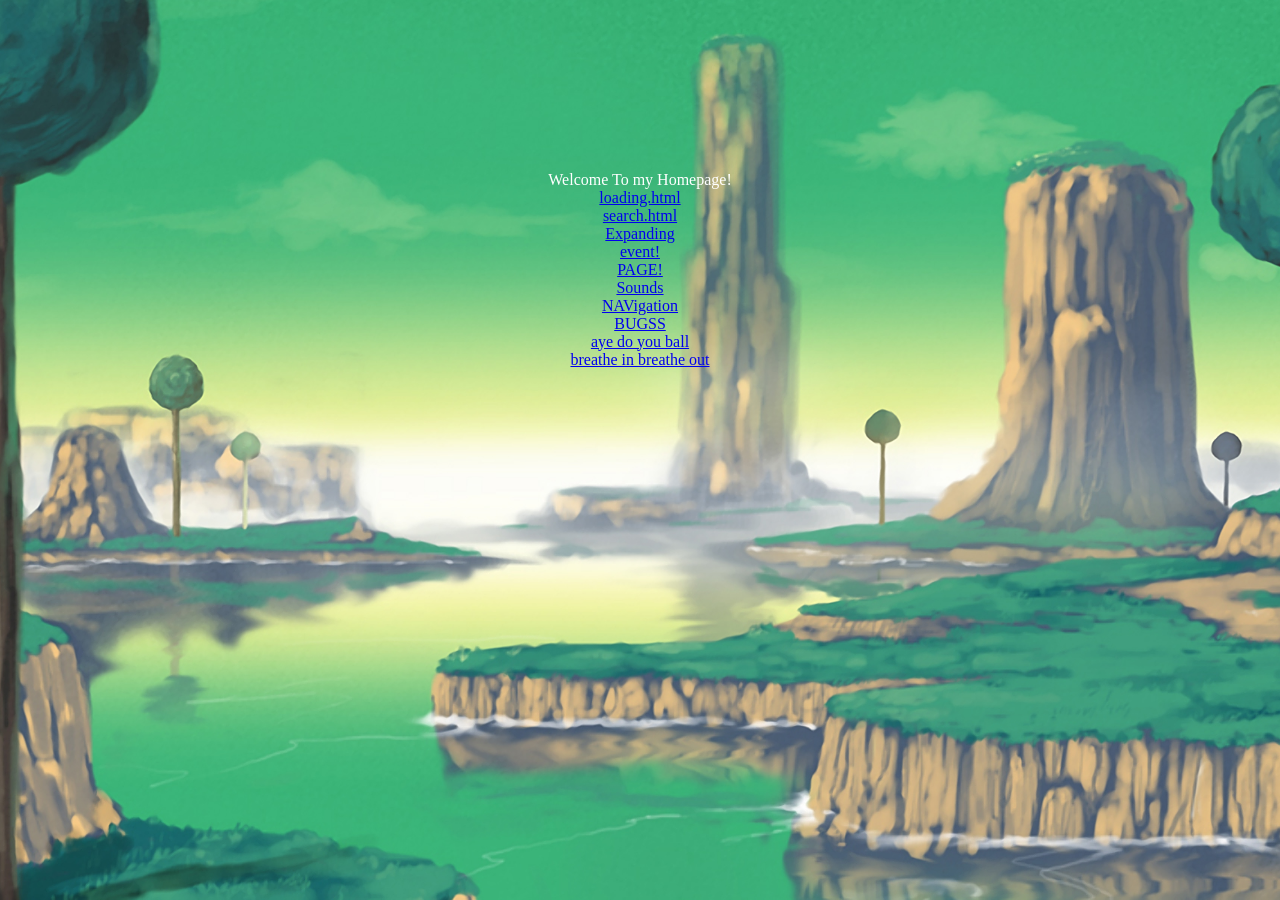
<file: index.html>
<!DOCTYPE html>
<html lang="en">
<head>
    <meta charset="UTF-8">
    <meta name="viewport" content="width=device-width, initial-scale=1.0">
    <title>Home Page</title>
    <link rel="stylesheet" href="style/index.css">
</head>
<body>
    Welcome To my Homepage!
    <a href="loading.html">loading.html</a>
    <a href="search.html">search.html</a>
    <a href="expanding.html">Expanding</a>
    <a href="event.html">event!</a>
    <a href="page.html">PAGE!</a>
    <a href="sound.html">Sounds</a>
    <a href="nav.html">NAVigation</a>
    <a href="insect.html">BUGSS</a>
    <a href="ball.html">aye do you ball</a>

    <a href="relax.html">breathe in breathe out
    </a>
    <div class="panel" style="background-image: url('images/premium.avif')"></div>
</body>
</html>
</file>
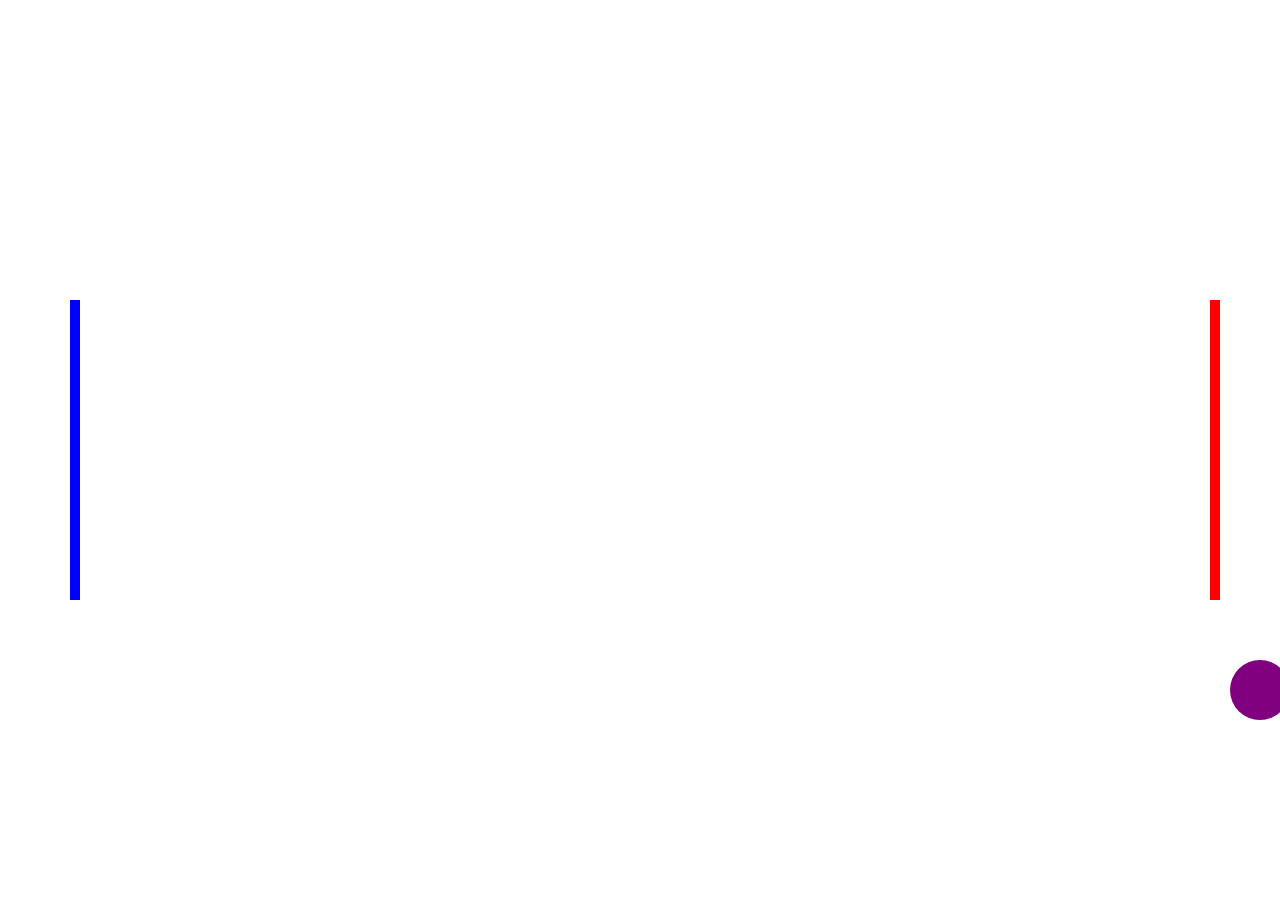
<file: ball.html>
<!DOCTYPE html>
<html lang="en">
<head>
    <meta charset="UTF-8">
    <meta name="viewport" content="width=device-width, initial-scale=1.0">
    <title>Ball</title>
</head>
<body>
    <script src="script/ball.js"></script>
</body>
</html>
</file>
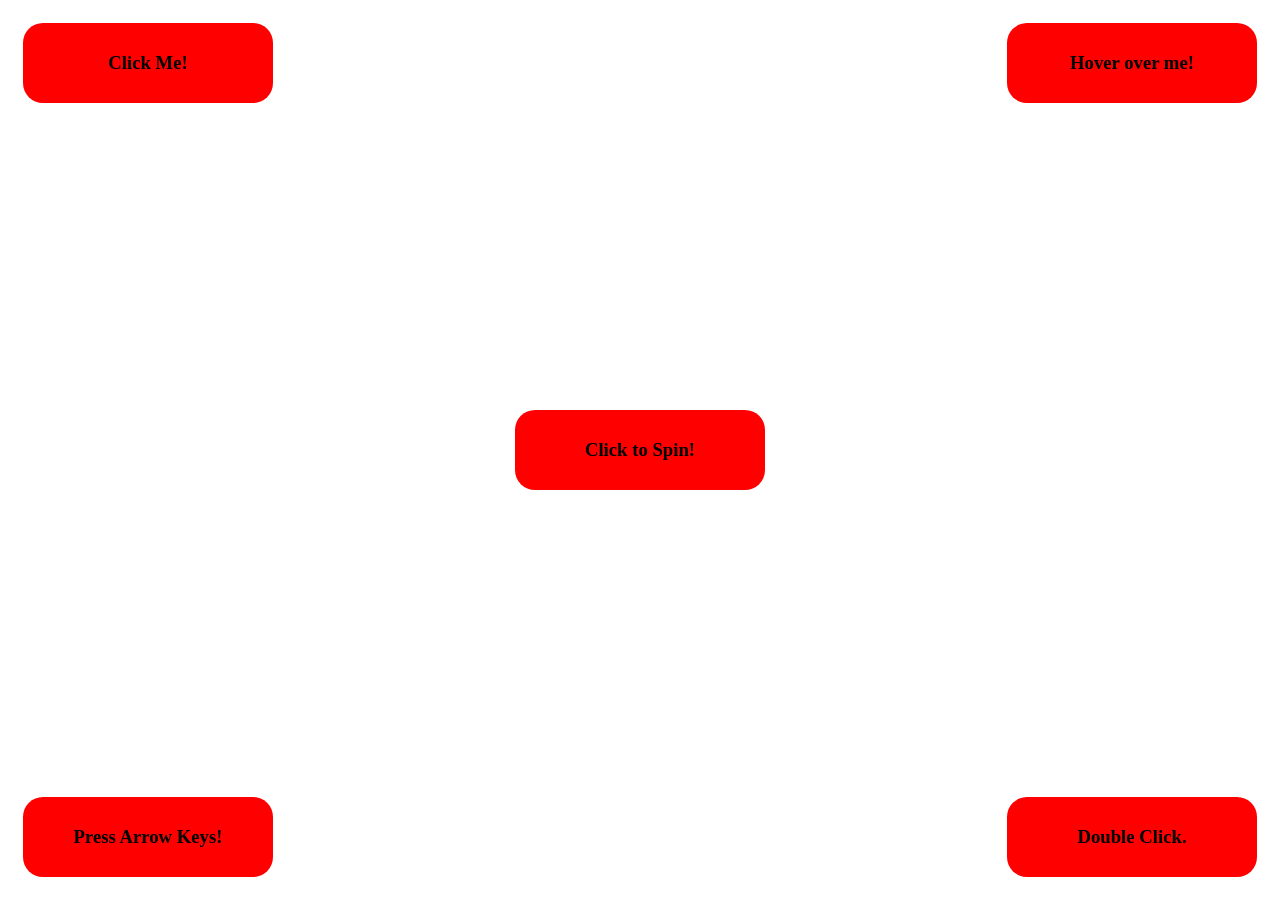
<file: event.html>
<!DOCTYPE html>
<html lang="en">
<head>
    <meta charset="UTF-8">
    <meta name="viewport" content="width=device-width, initial-scale=1.0">
    <title>Event</title>
    <link rel="stylesheet" href="style/event.css">
</head>
<body>
    <div class="rectangle click">
        <h3>Click Me!</h3>
    </div>
    <div class="rectangle move">
        <h3>Press Arrow Keys!</h3>
    </div>
    <div class="rectangle spin">
        <h3>Click to Spin!</h3>
    </div>
    <div class="rectangle hover">
        <h3>Hover over me!</h3>
    </div>
    <div class="rectangle dblclick">
        <h3>Double Click.</h3>
    </div>

    <script src="script/event.js"></script>
</body>
</html>
</file>
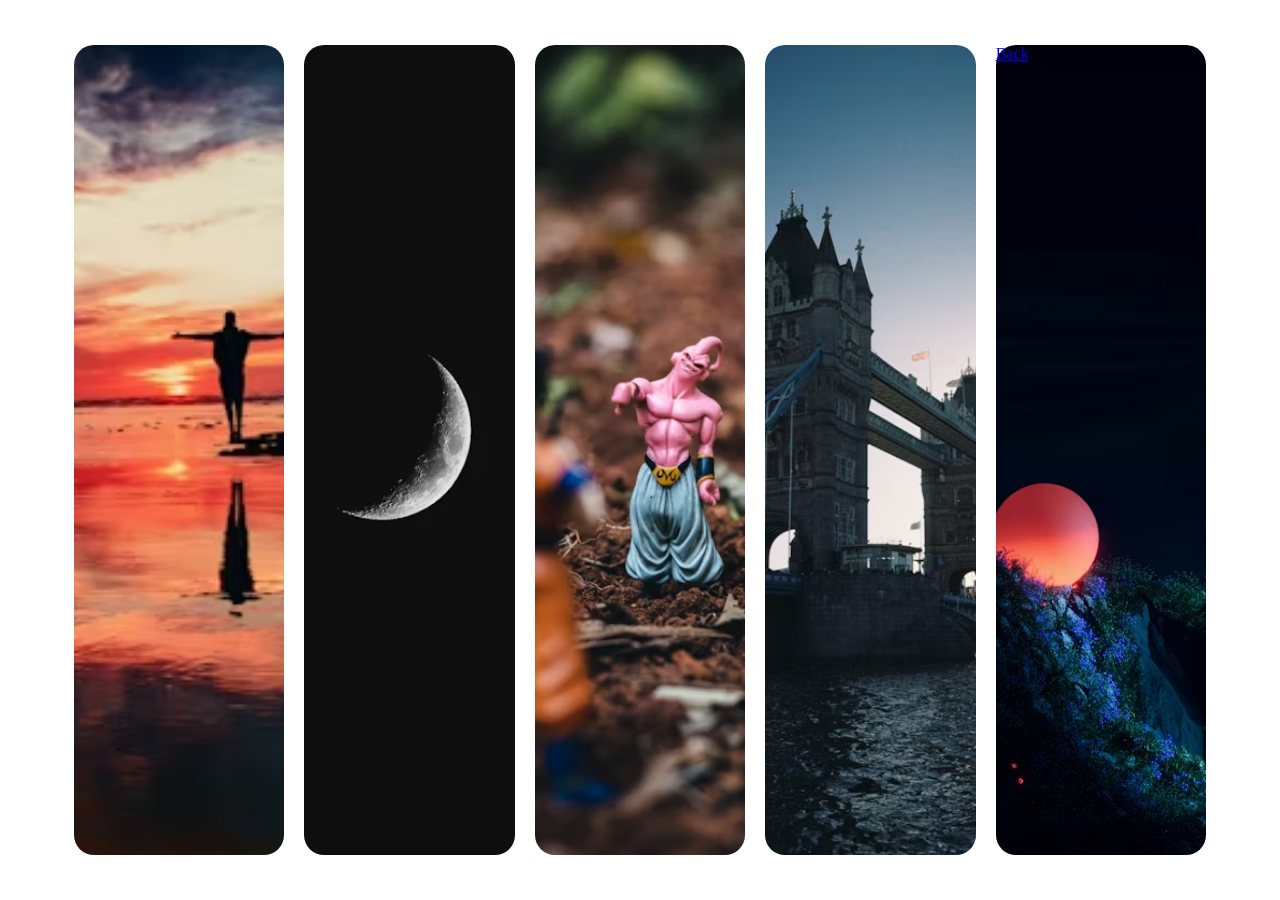
<file: expanding.html>
<!DOCTYPE html>
<html lang="en">
<head>
    <meta charset="UTF-8">
    <meta name="viewport" content="width=device-width, initial-scale=1.0">
    <title>Expanding</title>
    <link rel="stylesheet" href="style/expanding.css">
</head>
<body>
    <div class="container">
        <div class="panel" style="background-image: url('images/lol.avif')">
            <h3>Sunset</h3>
        </div>
        <div class="panel" style="background-image: url('images/moon.avif')">
            <h3>The moon</h3>
        </div>
        <div class="panel" style="background-image: url('images/fight.avif')">
            <h3>Gohan</h3>
        </div>
        <div class="panel" style="background-image: url('images/aye.avif')">
            <h3>oi</h3>
        </div>
        <div class="panel" style="background-image: url('images/premium.avif')">
            <h3>noob</h3>
            <a href="index.html">Back</a>
        </div>
    </div>


    <script src="script/expanding.js"></script>
</body>
</html>
</file>
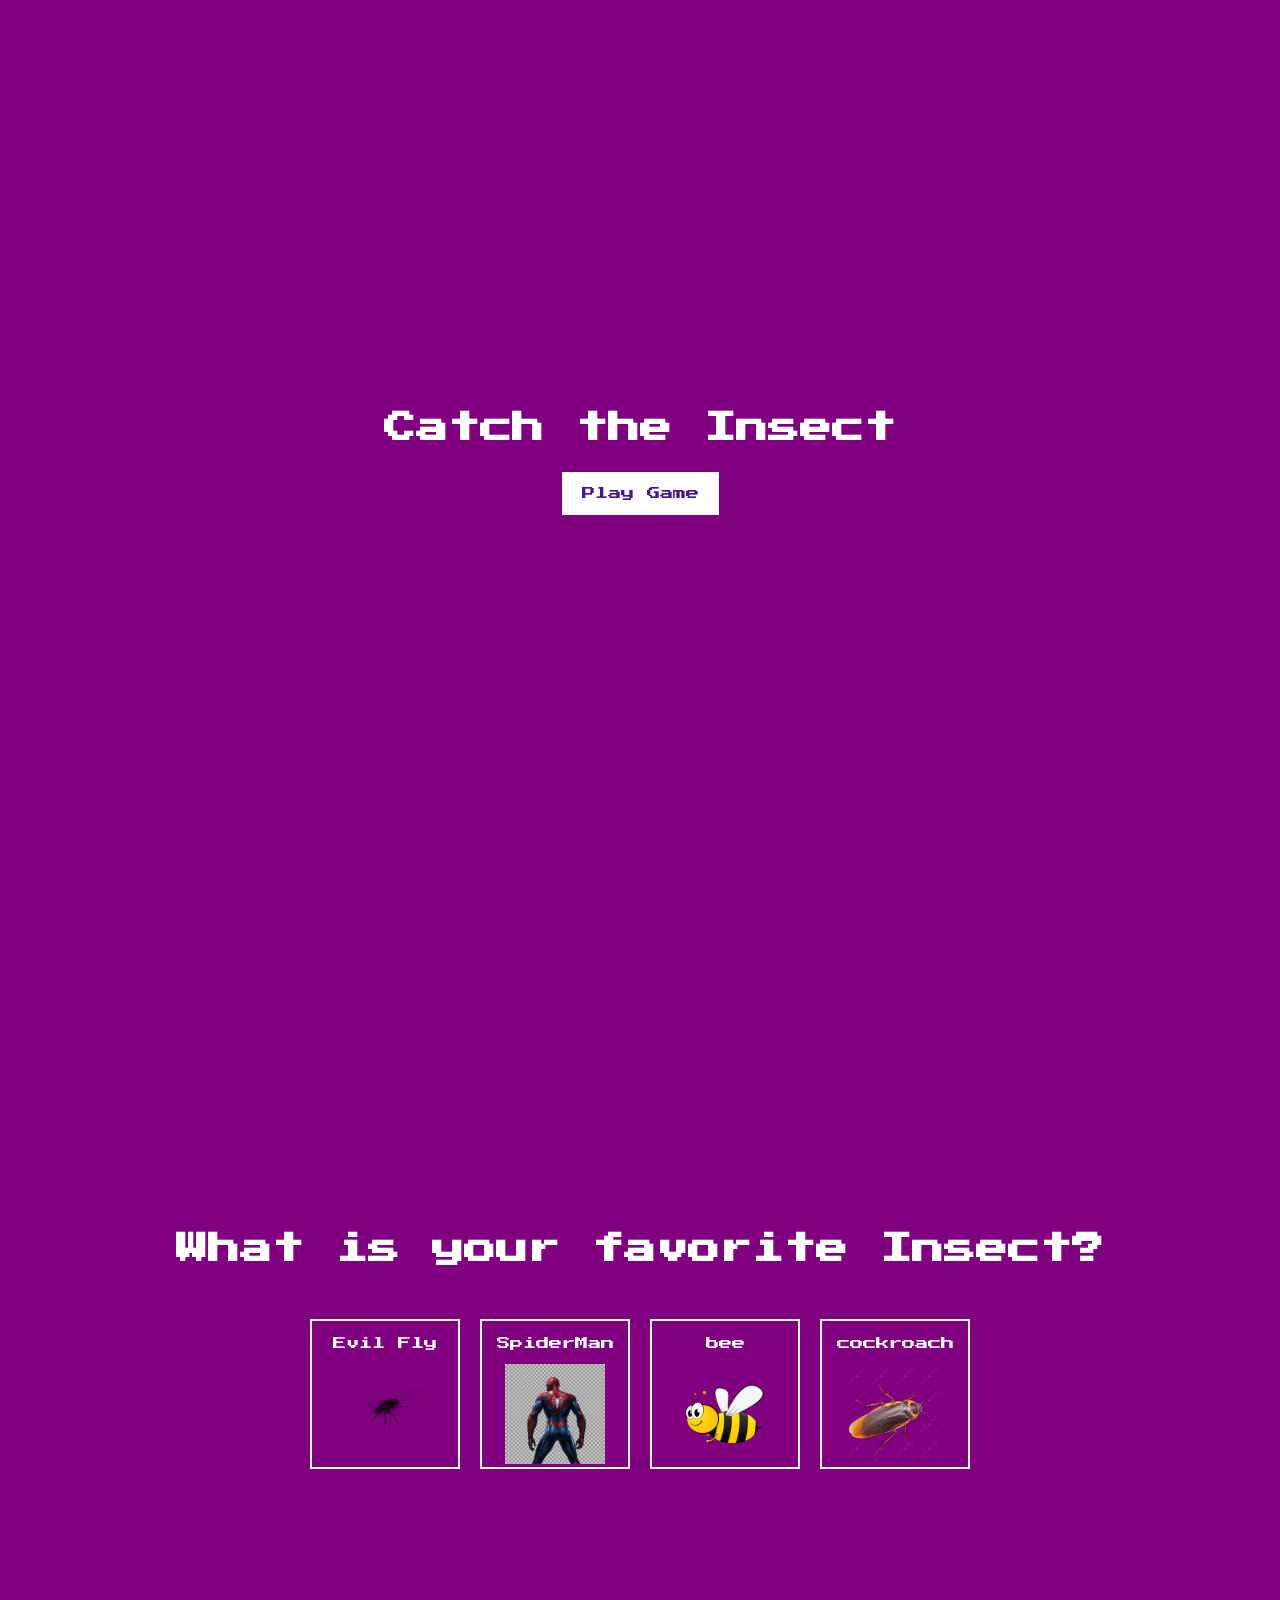
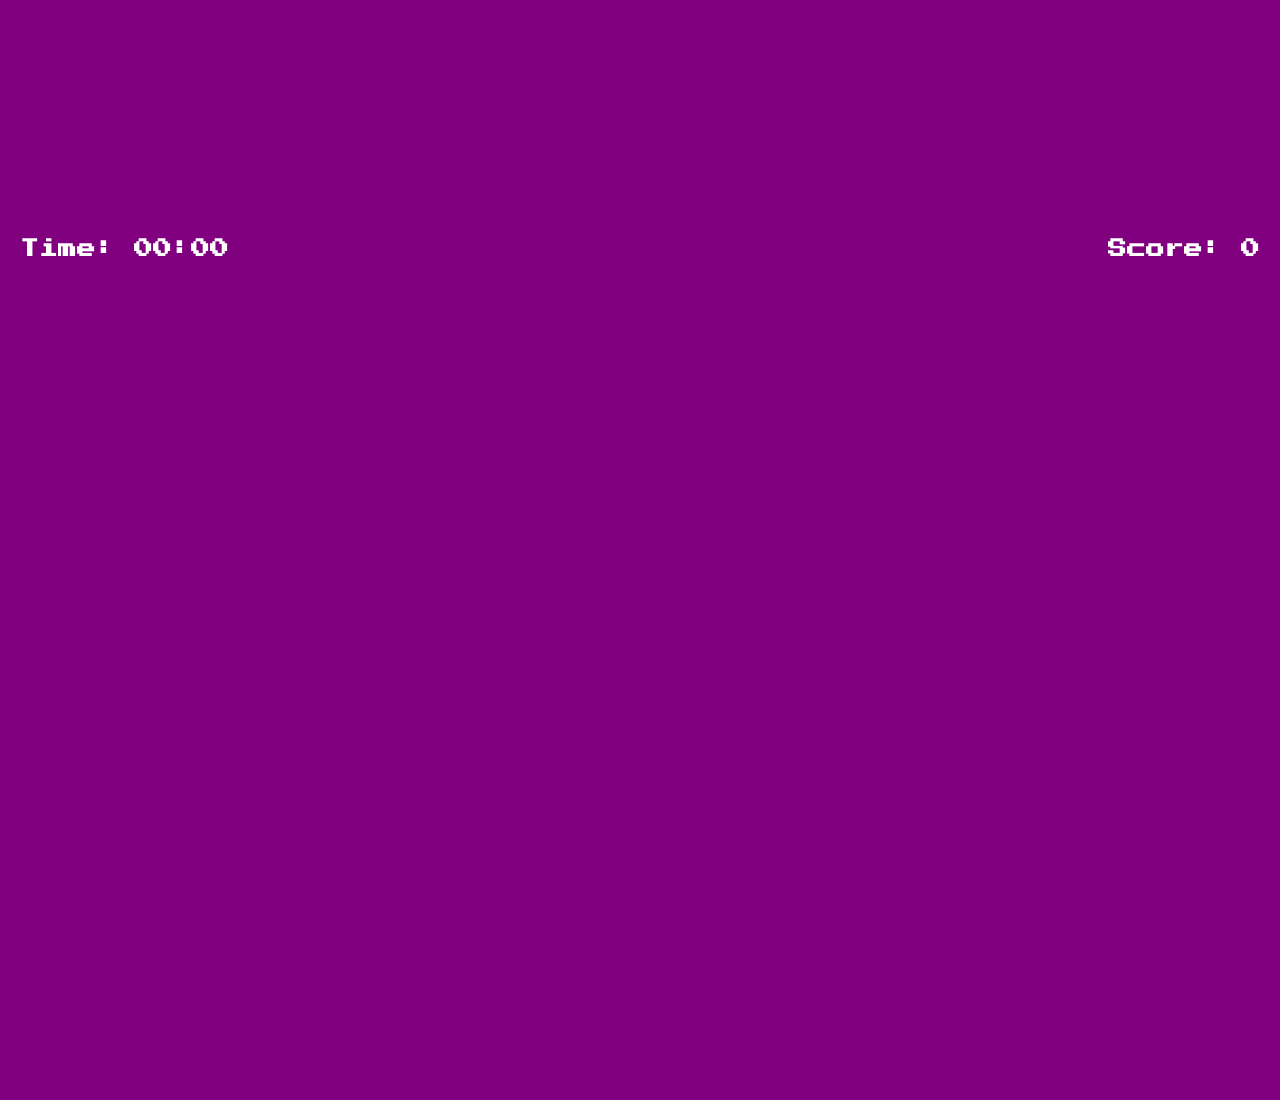
<file: insect.html>
<!DOCTYPE html>
<html lang="en">
<head>
    <meta charset="UTF-8">
    <meta name="viewport" content="width=device-width, initial-scale=1.0">
    <title>Insect Game</title>
    <link rel="stylesheet" href="style/insect.css">
</head>
<body>
    <div class="screen">
        <h1>Catch the Insect</h1>
        <button class="btn" id="start-btn">Play Game</button>
    </div>
    <div class="screen">
        <h1>What is your favorite Insect?</h1>
        <ul class= "insects-list">
            <li>
                <button class="choose-insect-btn">
                    <p>Evil Fly</p>
                    <img src="images/fly.png" alt="Fly">
                </button>

            </li>
            <li>
                <button class="choose-insect-btn">
                    <p>SpiderMan</p>
                    <img src="images/spider.png" alt="Man">
                </button>

            </li>
            <li>
                <button class="choose-insect-btn">
                    <p>bee</p>
                    <img src="images/bee.png" alt="Bee">
                </button>

            </li>
            <li>
                <button class="choose-insect-btn">
                    <p>cockroach</p>
                    <img src="images/roach.png" alt="roachie">
                </button>

            </li>
        </ul>
    </div>

    <div class="screen game-container" id="game-container">
        <h3 id="time" class="time">Time: 00:00</h3>
        <h3 id="score" class="score">Score: 0</h3>
        <h5 id="message" class="message">
            Are you annoyed yet? <br>
            You are playing an impossible Game!
        </h5>
    </div>

    <script src="script/insect.js"></script>
</body>
</html>
</file>
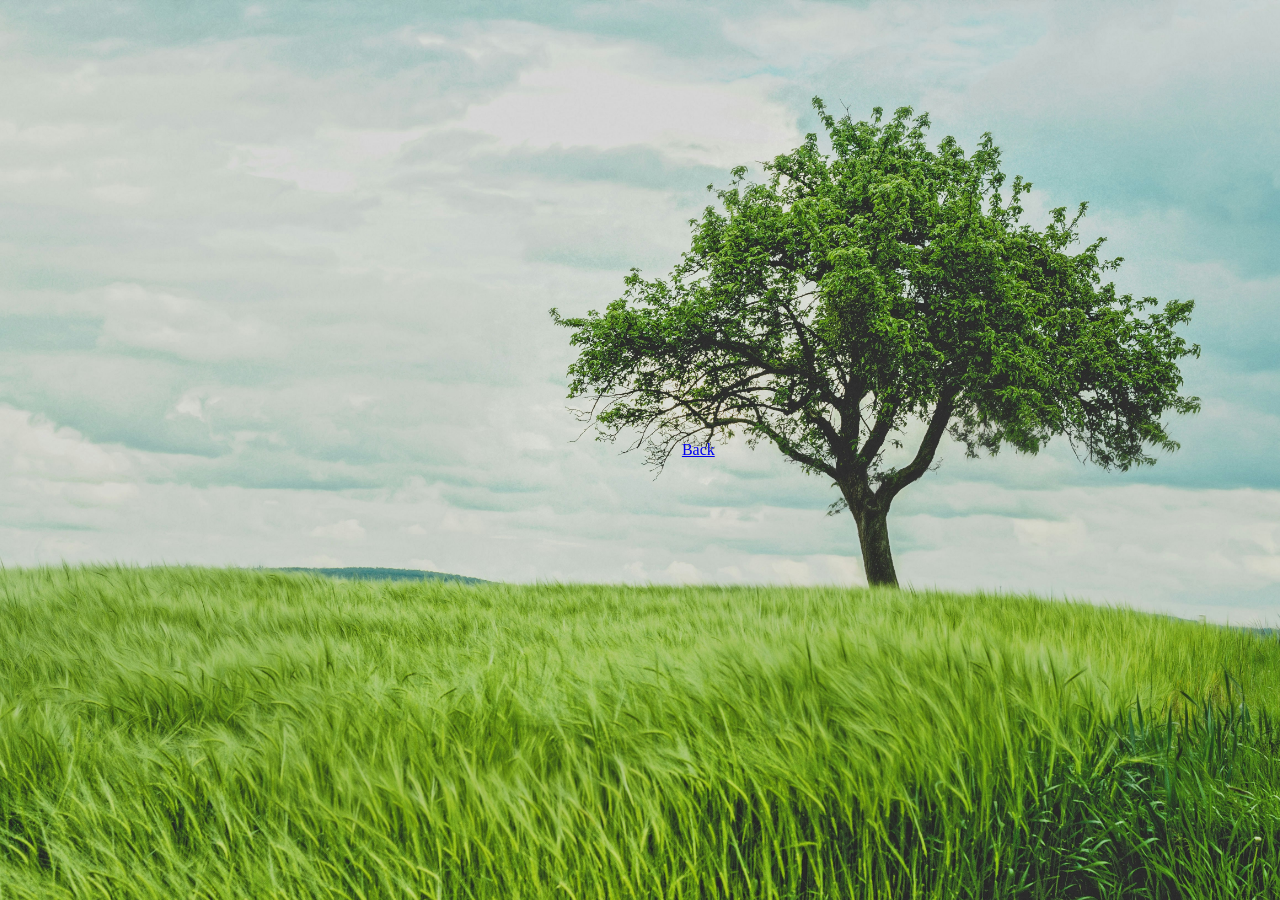
<file: loading.html>
<!DOCTYPE html>
<html lang="en">
<head>
    <meta charset="UTF-8">
    <meta name="viewport" content="width=device-width, initial-scale=1.0">
    <title>Loading</title>
    <link rel="stylesheet" href="style/loading.css">
</head>
<body>
    <selection class ="bg"></selection>
    <div class="loading-text">0%</div>
    <script src="script/loading.js"></script>
    <a href="index.html">Back</a>
</html>
</file>
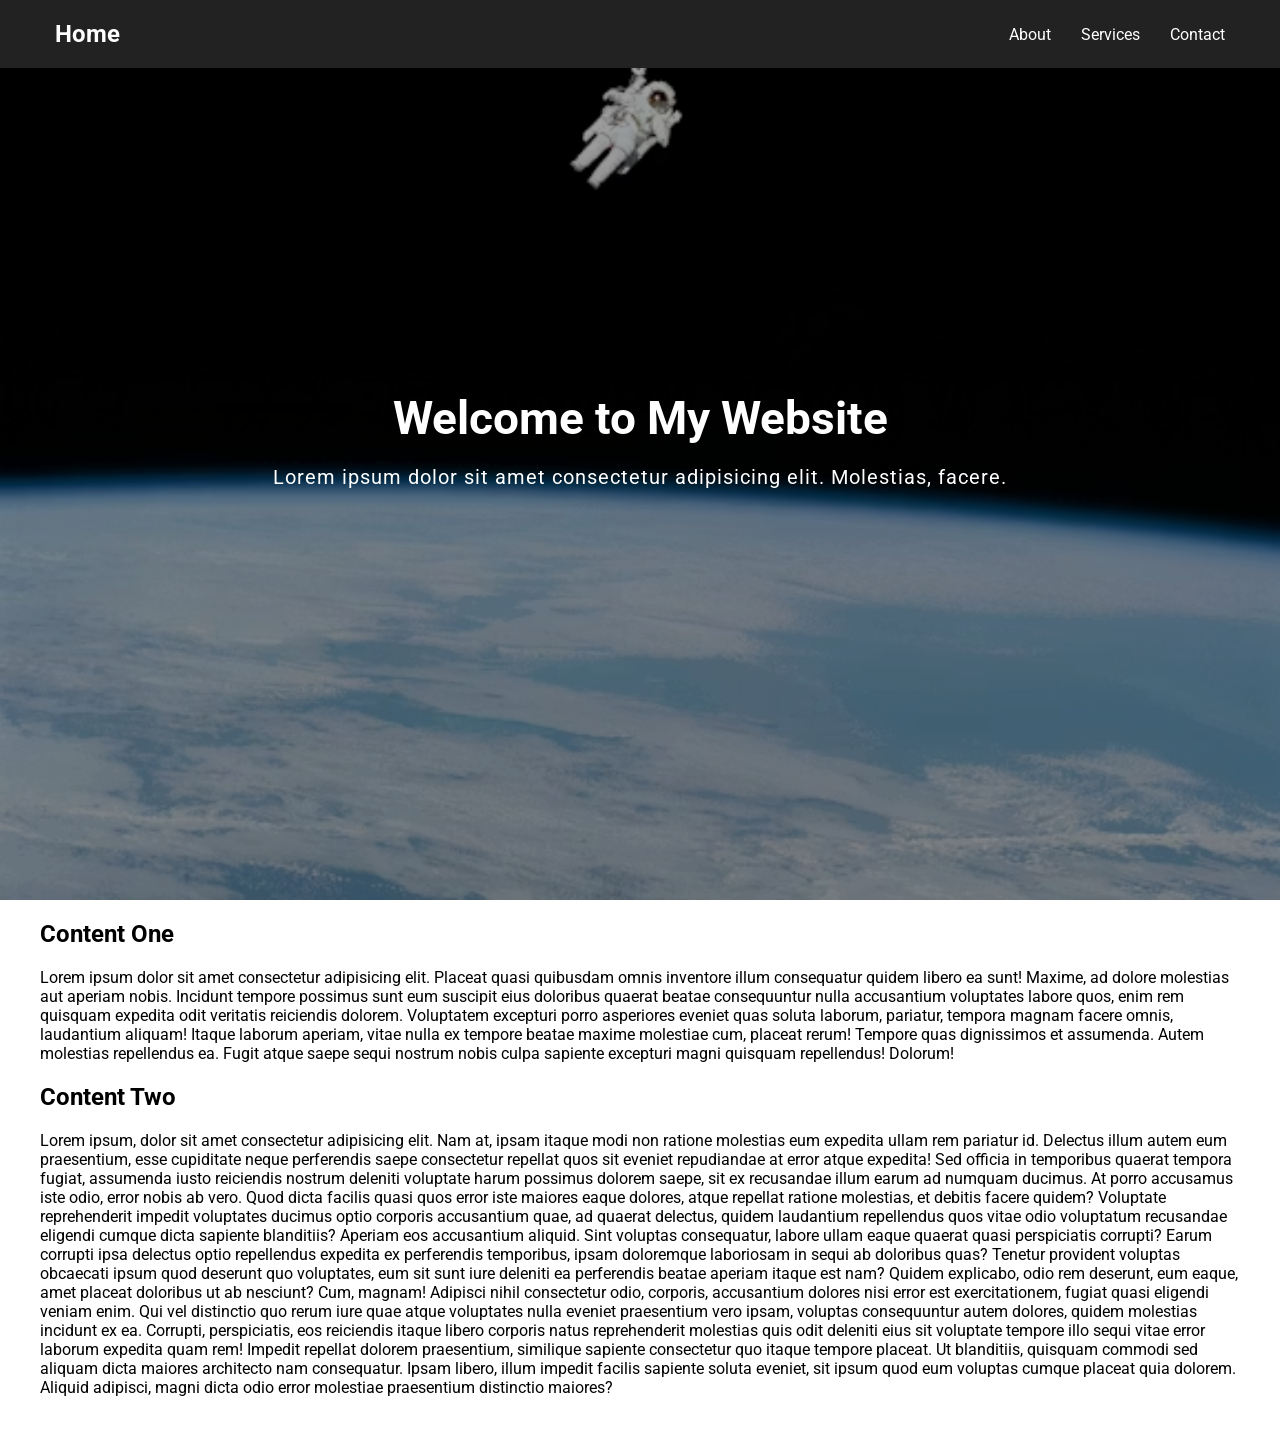
<file: nav.html>
<!DOCTYPE html>
<html lang="en">
<head>
    <meta charset="UTF-8">
    <meta name="viewport" content="width=device-width, initial-scale=1.0">
    <title>Nav Page</title>
    <link rel="stylesheet" href="style/nav.css">
</head>
<body>
    <nav class="nav active">
        <div class="container">
            <h1 class="logo">
                <a href="index.html">Home</a>
            </h1>
            <ul>
                <li>
                    <a href="#">About</a>
                </li>
                <li>
                    <a href="#">Services</a>
                </li>
                <li>
                    <a href="#">Contact</a>
                </li>
            </ul>
        </div>
    </nav>
    <div class="hero">
        <div class="container">
            <h1>Welcome to My Website</h1>
            <p> Lorem ipsum dolor sit amet consectetur adipisicing elit. Molestias, facere.</p>
        </div>
    </div>
    <section class="container content">
        <h2>Content One</h2>
        <p>Lorem ipsum dolor sit amet consectetur adipisicing elit. Placeat quasi quibusdam omnis inventore illum consequatur quidem libero ea sunt! Maxime, ad dolore molestias aut aperiam nobis. Incidunt tempore possimus sunt eum suscipit eius doloribus quaerat beatae consequuntur nulla accusantium voluptates labore quos, enim rem quisquam expedita odit veritatis reiciendis dolorem. Voluptatem excepturi porro asperiores eveniet quas soluta laborum, pariatur, tempora magnam facere omnis, laudantium aliquam! Itaque laborum aperiam, vitae nulla ex tempore beatae maxime molestiae cum, placeat rerum! Tempore quas dignissimos et assumenda. Autem molestias repellendus ea. Fugit atque saepe sequi nostrum nobis culpa sapiente excepturi magni quisquam repellendus! Dolorum!</p>

        <h3>Content Two</h3>
        <p>Lorem ipsum, dolor sit amet consectetur adipisicing elit. Nam at, ipsam itaque modi non ratione molestias eum expedita ullam rem pariatur id. Delectus illum autem eum praesentium, esse cupiditate neque perferendis saepe consectetur repellat quos sit eveniet repudiandae at error atque expedita! Sed officia in temporibus quaerat tempora fugiat, assumenda iusto reiciendis nostrum deleniti voluptate harum possimus dolorem saepe, sit ex recusandae illum earum ad numquam ducimus. At porro accusamus iste odio, error nobis ab vero. Quod dicta facilis quasi quos error iste maiores eaque dolores, atque repellat ratione molestias, et debitis facere quidem? Voluptate reprehenderit impedit voluptates ducimus optio corporis accusantium quae, ad quaerat delectus, quidem laudantium repellendus quos vitae odio voluptatum recusandae eligendi cumque dicta sapiente blanditiis? Aperiam eos accusantium aliquid. Sint voluptas consequatur, labore ullam eaque quaerat quasi perspiciatis corrupti? Earum corrupti ipsa delectus optio repellendus expedita ex perferendis temporibus, ipsam doloremque laboriosam in sequi ab doloribus quas? Tenetur provident voluptas obcaecati ipsum quod deserunt quo voluptates, eum sit sunt iure deleniti ea perferendis beatae aperiam itaque est nam? Quidem explicabo, odio rem deserunt, eum eaque, amet placeat doloribus ut ab nesciunt? Cum, magnam! Adipisci nihil consectetur odio, corporis, accusantium dolores nisi error est exercitationem, fugiat quasi eligendi veniam enim. Qui vel distinctio quo rerum iure quae atque voluptates nulla eveniet praesentium vero ipsam, voluptas consequuntur autem dolores, quidem molestias incidunt ex ea. Corrupti, perspiciatis, eos reiciendis itaque libero corporis natus reprehenderit molestias quis odit deleniti eius sit voluptate tempore illo sequi vitae error laborum expedita quam rem! Impedit repellat dolorem praesentium, similique sapiente consectetur quo itaque tempore placeat. Ut blanditiis, quisquam commodi sed aliquam dicta maiores architecto nam consequatur. Ipsam libero, illum impedit facilis sapiente soluta eveniet, sit ipsum quod eum voluptas cumque placeat quia dolorem. Aliquid adipisci, magni dicta odio error molestiae praesentium distinctio maiores? </p>
    </section>
    <script src="script/nav.js"></script>
</body>
</html>
</file>
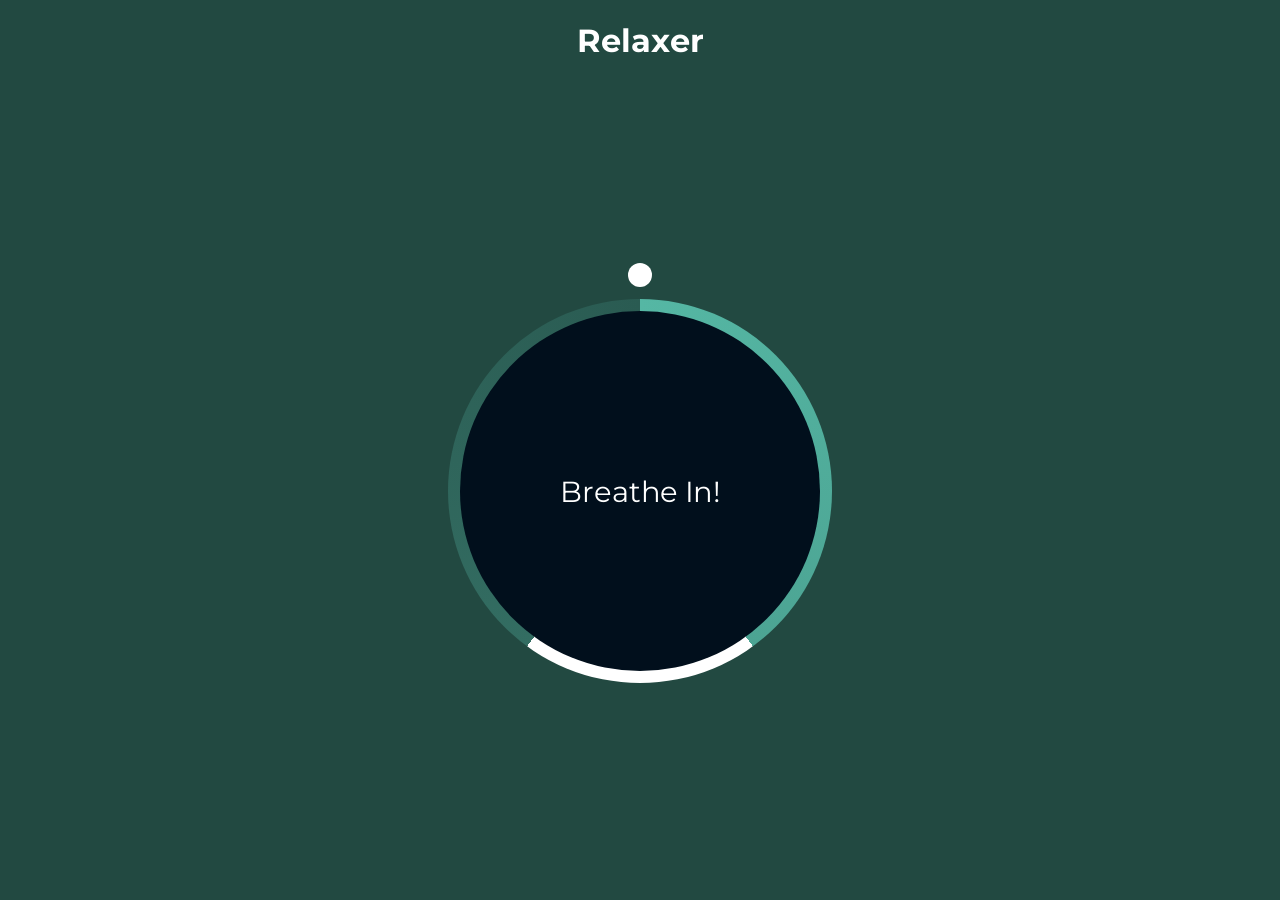
<file: relax.html>
<!DOCTYPE html>
<html lang="en">
<head>
    <meta charset="UTF-8">
    <meta name="viewport" content="width=device-width, initial-scale=1.0">
    <title>Relaxer</title>
    <link rel="stylesheet" href="style/relax.css">
</head>
<body>
    <h1>Relaxer</h1>
    <div class="container" id="container">
        <div class="gradient-circle"></div>
        <div class="circle"></div>

        <p class="text" id ="text"></p>

        <div class="pointer-container">
            <span class="pointer"></span>

        </div>

    </div>
    <script src="script/relax.js"></script>

</body>
</html>
</file>
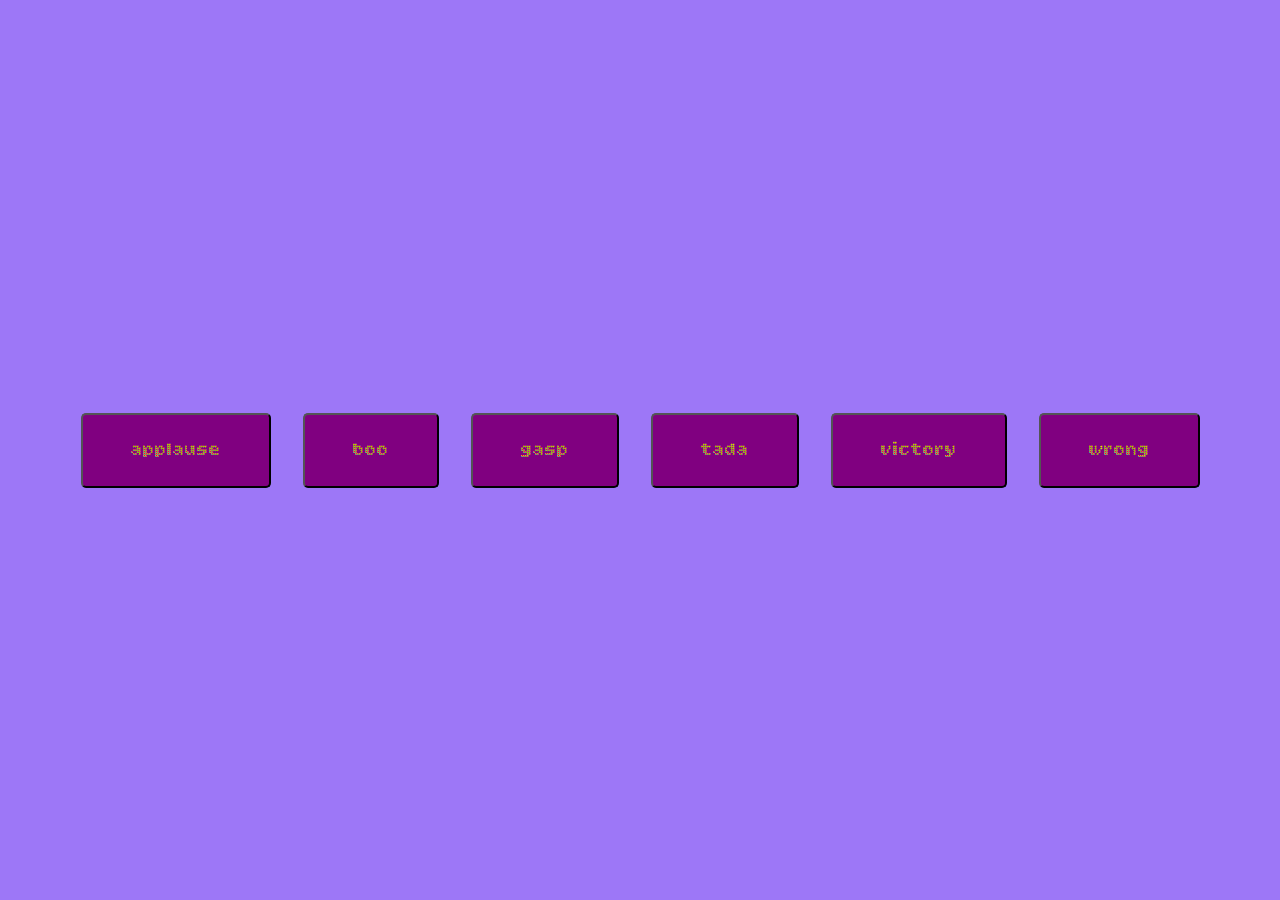
<file: sound.html>
<!DOCTYPE html>
<html lang="en">
<head>
    <meta charset="UTF-8">
    <meta name="viewport" content="width=device-width, initial-scale=1.0">
    <title>Sound</title>
    <link rel="stylesheet" href="style/sound.css">
</head>
<body>
    <audio src="sounds/applause.mp3" class="applause"></audio>
    <audio src="sounds/boo.mp3" class="boo"></audio>
    <audio src="sounds/gasp.mp3" class="gasp"></audio>
    <audio src="sounds/tada.mp3" class="tada"></audio>
    <audio src="sounds/victory.mp3" class="victory"></audio>
    <audio src="sounds/wrong.mp3" class="wrong"></audio>
    <div class="buttons"></div>
    <script src="script/sound.js"></script>

</body>
</html>
</file>
<file: style/index.css>
* {
    box-sizing: border-box;
}

body {
    height: 100vh;
    display: flex;
    justify-content: center;
    align-items: center;
    margin: 0;
    background-image: url('../images/dbz.jpg');
    background-size: cover;
    background-position: center;
    background-repeat: no-repeat;
    flex-direction: column;
    color: white;
}

.container {
    display: flex;
    width: 90vw;
}

.panel {
    background-size: cover;
    background-position: center;
    background-repeat: no-repeat;
    height: 90vh;
    border-radius: 20px;
    color: white;
    cursor: pointer;
    flex: 0.5;
    margin: 10px;
    position: relative;
    transition: flex 1s ease-in;
}

.panel h3 {
    position: absolute;
    bottom: 20px;
    left: 20px;
    font-size: 24px;
    margin: 0px;
    opacity: 0;
    transition: opacity 1s ease-in 0.5s;
}

.panel.active {
    flex: 10;
}

.panel.active h3 {
    opacity: 1;
}
</file>
<file: style/event.css>
* {
    box-sizing: border-box;
}

body {
    display: flex;
    height: 100vh;
    align-items: center;
    justify-content: center;
    margin: 0;
}

.rectangle {
    height: 80px;
    width: 250px;
    background: red;
    margin: 3px;
    border-radius: 20px;
    display: flex;
    justify-content: center;
    align-items: center;
}

.click {
    position: absolute;
    top: 20px;
    left: 20px;
}

.move {
    position: absolute;
    bottom: 20px;
    left: 20px;
}

.hover {
    position: absolute;
    top: 20px;
    right: 20px;
}

.dblclick {
    position: absolute;
    bottom: 20px;
    right: 20px;
}

.start {
    animation: spin 0.1s linear infinite;
}

@keyframes spin {
    from {
        transform: rotate(0deg);
    }
    to {
        transform: rotate(360deg);
    }
}
</file>
<file: style/expanding.css>
* {
    box-sizing: border-box;
}

body {
    height: 100vh;
    display: flex;
    justify-content: center;
    align-items: center;
    margin: 0;
}

.container {
    display: flex;
    width: 90vw;
}

.panel {
    background-size: cover;
    background-position: center;
    background-repeat: no-repeat;
    height: 90vh;
    border-radius: 20px;
    color: white;
    cursor: pointer;
    flex: 0.5;
    margin: 10px;
    position: relative;
    transition: flex 1s ease-in;
}

.panel h3 {
    position: absolute;
    bottom: 20px;
    left: 20px;
    font-size: 24px;
    margin: 0px;
    opacity: 0;
    transition: opacity 1s ease-in 0.5s;
}

.panel.active {
    flex: 10;
}

.panel.active h3 {
    opacity: 1;
}
</file>
<file: style/insect.css>
@import url('https://fonts.googleapis.com/css2?family=Press+Start+2P&display=swap');

* {
    box-sizing: border-box;
}

body {
    font-family: "Press Start 2P", system-ui;
    background: purple;
    color: #ffffff;
    height: 100vh;
    overflow: hidden;
    margin: 0;
    text-align: center;
}

.screen.up {
    margin-top: -100vh;
}

h1 {
    line-height: 1.4;
}

.btn {
    font-family: "Press Start 2P", system-ui;
    border: 0;
    background: #ffffff;
    color: #471596;
    padding: 15px 20px;
    cursor: pointer;
}

.btn:hover {
    opacity: 0.9;
}

.screen {
    height: 100vh;
    width: 100vw;
    display: flex;
    align-items: center;
    justify-content: center;
    flex-direction: column;
    transition: margin 0.5s ease-out;
}

.insects-list {
    display: flex;
    flex-wrap: wrap;
    justify-content: center;
    list-style-type: none;
    padding: 0px;
}
.insects-list li {
    margin: 10px;
}

.choose-insect-btn {
    background: transparent;
    color: #ffffff;
    border: 2px solid #ffffff;
    cursor: pointer;
    font-family: "Press Start 2p", system-ui;
    width: 150px;
    height: 150px;
}

.choose-insect-btn:hover {
    background: #ffffff;
    color: #516dff;
    border: 2px solid #ffffff;
    cursor: pointer;
    font-family: "Press Start 2P", system-ui;
    width: 150px;
    height: 150px;
}

.choose-insect-btn:active {
    background: #ffffff;
    opacity: 0.7;
}

.choose-insect-btn img {
    width: 100px;
    height: 100px;
    object-fit: contain;
}

.game-container {
    position: relative;
}

.time {
    position: absolute;
    top: 20px;
    left: 20px;
}

.score {
    position: absolute;
    top: 20px;
    right: 20px;
}

.message {
    line-height: 1.7;
    background: #000000;
    width: 100%;
    padding: 20px;
    z-index: 100;
    text-align: center;
    opacity: 0;
    transform: scale(0);
}

.message.visible {
    opacity: 1;
    transform: scale(1);
}

.insect {
    width: 100px;
    height: 100px;
    cursor: pointer;
    display: flex;
    align-items: center;
    justify-content: center;
    position: absolute;
}

.insect.caught {
    transform: scale(0);
}

.insect img {
    width: 100px;
    height: 100px;
}
</file>
<file: style/loading.css>
*    {
    box-sizing: border-box;
}

body {
    height: 100vh;
    display: flex;
    align-items: center;
    justify-content: center;
    margin: 0;
}

.loading-text   {
    font-size: 50px;
    opacity: 1;
}

.bg {
    width: 100vw;
    height: 100vh;
    background-image: url('../images/tree.jpg');
    position: absolute;
    background-repeat: no-repeat;
    background-size: cover;
    background-position: center;
    z-index: -1;
    filter: blur(100px);
}
</file>
<file: style/nav.css>
@import url('https://fonts.googleapis.com/css2?family=Roboto:ital,wght@0,100..900;1,100..900&display=swap');

* {
    box-sizing: border-box;
    margin: 0;
    padding: 0;
}

body {
    font-family: "Roboto", sans-serif;
    background: #ffffff;
    overflow-x: hidden;
    padding-bottom: 50px;
}

.container {
    max-width: 1200px;
    margin: 0 auto;
}

.nav {
    position: fixed;
    background: #222222;
    top: 0;
    left: 0;
    right: 0;
    transition: all 0.3s ease-in-out;
}
.nav .container {
    display: flex;
    align-items: center;
    justify-content: space-between;
    padding: 20px 0px;
}

.nav ul {
    display: flex;
    align-items: center;
    justify-content: center;
    list-style-type: none;
}

.nav a {
    color: white;
    text-decoration: none;
    padding: 7px 15px;
}

.nav.active {
    background-color: #ffffff;
}
.nav.active a {
    color: #000000;
}
.nav.active .container {
    padding: 20px;
}
.nav a:hover {
    font-weight: bold;
    color: #c0392b;
}
.nav a.current {
    font-weight: bold;
    color: #c0392b;
}

.hero {
    background-image: url('../images/nasa.avif');
    height: 100vh;
    background-repeat: no-repeat;
    background-position: bottom center;
    color: white;
    display: flex;
    justify-content: center;
    align-items: center;
    text-align: center;
    position: relative;
    margin-bottom: 20px;
    z-index: -2;
    background-size: cover;
}
    .hero::before {
        content: 'Hola';
        position: absolute;
        top: 0px;
        left: 0px;
        width: 100%;
        height: 100%;
        z-index : -1;
        background: black;
        opacity: 0.3;

    }
.hero h1 {
    font-size: 46px;
    margin: -20px 0px 20px;
}

.hero p {
    font-size: 20px;
    letter-spacing: 1px;
}

.content h2 {
    font-size: 150%;
    margin: 20px 0px;
}

.content h3 {
    font-size: 150%;
    margin: 20px 0px;

}
</file>
<file: style/relax.css>
@import url('https://fonts.googleapis.com/css2?family=Montserrat:ital,wght@0,100..900;1,100..900&display=swap');
* {
    box-sizing: border-box;
}

body {
    background: #224941;
    color: white;
    font-family: 'Montserrat', sans-serif;
    min-height: 100vh;
    overflow: hidden;
    display: flex;
    flex-direction: column;
    align-items: center;
    margin: 0;
}

.text {
    color: white;
    z-index: 100;
    font-size: 24px;
}

.container {
    display: flex;
    align-items: center;
    justify-content: center;
    margin: auto;
    height: 300px;
    width: 300px;
    position: relative;
    /*transform: scale(1);*/
}

.circle {
    background: #010f1c;
    height: 100%;
    width: 100%;
    border-radius: 50%;
    position: absolute;
    top: 0px;
    left: 0px;
    z-index: -1;
}

.gradient-circle {
    background: conic-gradient(
        #55b7a4 0%,
        #4ca493 40%,
        #ffffff 40%,
        #ffffff 60%,
        #336d62 60%,
        #2a5b52 100%

    );
    height: 320px;
    width: 320px;
    z-index: -2;
    border-radius: 50%;
    position: absolute;
    top: -10px;
    left: -10px;
}

.pointer {
    background: #ffffff;
    border-radius: 50%;
    height: 20px;
    width: 20px;
    display: block;
}

.pointer-container {
    position: absolute;
    top: -40px;
    left: 140px;
    width: 20px;
    height: 190px;
    transform-origin: bottom center;
    animation: rotate 7.5s linear infinite;
}

@keyframes rotate {
    from {
        transform: rotate(0deg);
    }
    to {
        transform:rotate(360deg);
    }
}

@keyframes grow {
    from {
        transform: scale(1);
    }
    to {
        transform: scale(1.2);
    }
}

.container.grow {
    animation: grow 3s ease-in-out forwards;
}
@keyframes shrink {
    from {
        transform: scale(1.2);
    }
    to {
        transform: scale(1);
    }
}

.container.shrink {
    animation: shrink 3s ease-in-out forwards;
}
</file>
<file: style/sound.css>
@import url('https://fonts.googleapis.com/css2?family=Bitcount+Prop+Double+Ink:wght@100..900&display=swap');


* {
    box-sizing: border-box;
}

body {
    font-family: "Bitcount Prop Double Ink", system-ui;
    background: rgb(157, 119, 247);
    height: 100vh;
    display: flex;
    align-items: center;
    justify-content: center;
    margin: 0;
}

.btn {
    font-family: "Bitcount Prop Double Ink", system-ui;
    background: purple;
    color: white;
    margin: 1rem;
    padding: 1.5rem 3rem;
    font-size: 1.2rem;
    cursor: pointer;
    border-radius: 5px;
}

.btn:hover {
    opacity: 0.9;
}
</file>
